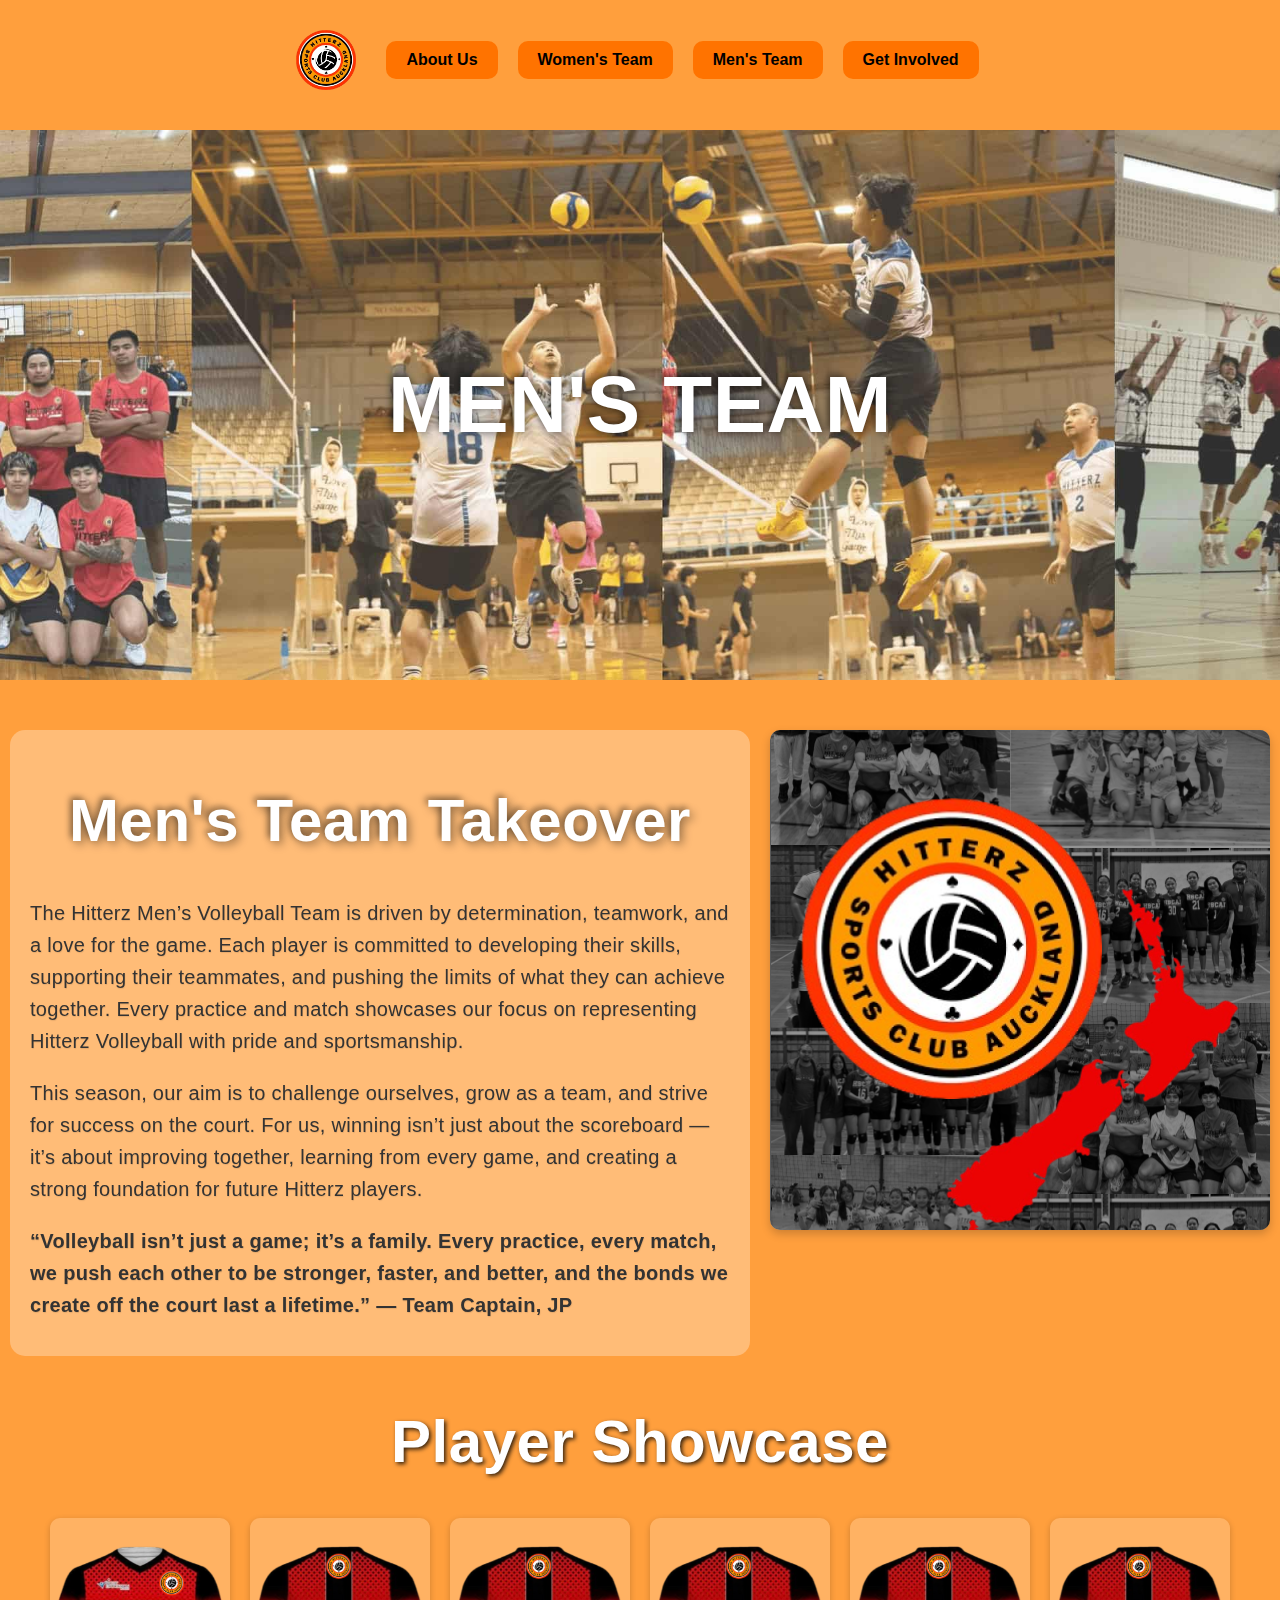
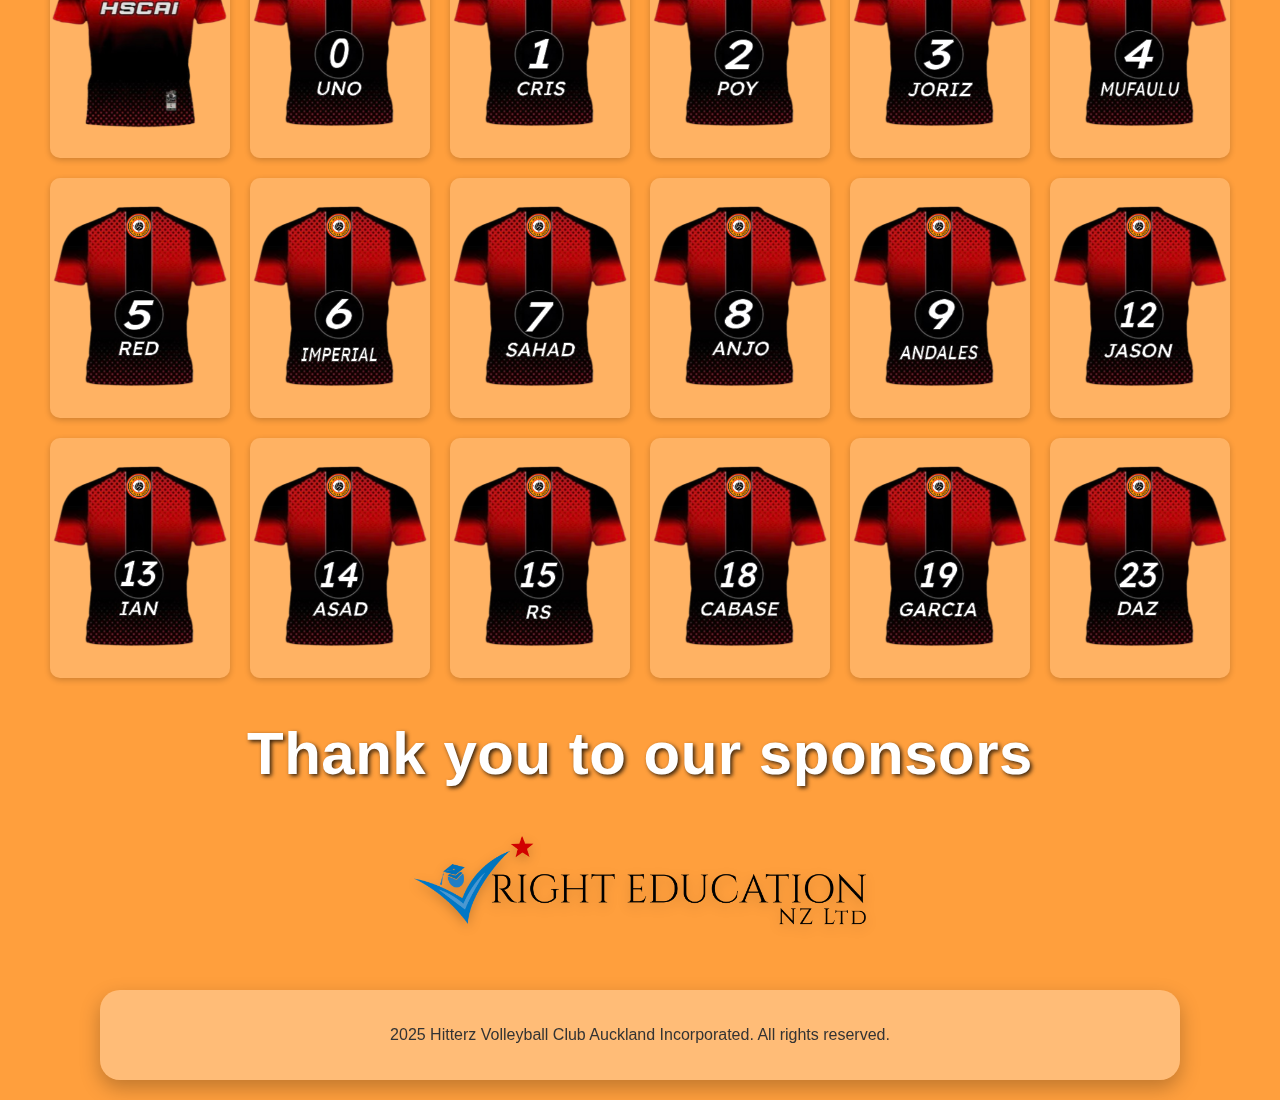
<file: mens-team.html>
<!-- MIKA LUMBERA VOLLEYBALL WEBSITE 2025 -->


<!DOCTYPE html>
<html lang="en">
<head>
  <meta charset="utf-8">
  <title>Men's Team - Hitterz Volleyball</title>
  <meta name="viewport" content="width=device-width, initial-scale=1, maximum-scale=1">
  <body class="men">


  <!--  LINK YOUR STYLESHEET -->
  <link rel="stylesheet" href="style.css">
</head>


<body>
<nav>
  <img src="images/logo.png" alt="Logo" class="logo">
  <a href="index.html">About Us</a>
  <a href="womens-team.html">Women's Team</a>
  <a href="mens-team.html">Men's Team</a>
  <a href="association-club-contacts.html">Get Involved</a>
</nav>


<h1 id="HitterzVolleyball">MEN'S TEAM</h1>


<div class="container-wrapper">
  <div class="container">
  <h1>Men's Team Takeover</h1>
<p>
The Hitterz Men’s Volleyball Team is driven by determination, teamwork, and a love for the game. Each player is committed to developing their skills, supporting their teammates, and pushing the limits of what they can achieve together. Every practice and match showcases our focus on representing Hitterz Volleyball with pride and sportsmanship.
</p>
<p>
This season, our aim is to challenge ourselves, grow as a team, and strive for success on the court. For us, winning isn’t just about the scoreboard — it’s about improving together, learning from every game, and creating a strong foundation for future Hitterz players.
</p>
<p><strong>“Volleyball isn’t just a game; it’s a family. Every practice, every match, we push each other to be stronger, faster, and better, and the bonds we create off the court last a lifetime.” — Team Captain, JP</strong></p>
  </div>


  <div class="container-2">
    <img src="images/logo3.png" alt="">
  </div>
</div>


<h1 class="sponsors-header">Player Showcase</h1>


<div class="flex-container">
  <div class="flex-item-left"><img src="images/template.png" alt="Image 1"></div>
  <div class="flex-item-left"><img src="images/0.png" alt="Image 2"></div>
  <div class="flex-item-left"><img src="images/1.png" alt="Image 3"></div>
  <div class="flex-item-left"><img src="images/2.png" alt="Image 4"></div>
  <div class="flex-item-left"><img src="images/3.png" alt="Image 5"></div>
  <div class="flex-item-left"><img src="images/4.png" alt="Image 6"></div>
  <div class="flex-item-left"><img src="images/5.png" alt="Image 7"></div>
  <div class="flex-item-left"><img src="images/6.png" alt="Image 8"></div>
  <div class="flex-item-left"><img src="images/7.png" alt="Image 9"></div>
  <div class="flex-item-left"><img src="images/8.png" alt="Image 10"></div>
  <div class="flex-item-left"><img src="images/9.png" alt="Image 11"></div>
  <div class="flex-item-left"><img src="images/12.png" alt="Image 12"></div>
  <div class="flex-item-left"><img src="images/13.png" alt="Image 13"></div>
  <div class="flex-item-left"><img src="images/14.png" alt="Image 14"></div>
  <div class="flex-item-left"><img src="images/15.png" alt="Image 15"></div>
  <div class="flex-item-left"><img src="images/18.png" alt="Image 16"></div>
  <div class="flex-item-left"><img src="images/19.png" alt="Image 17"></div>
  <div class="flex-item-left"><img src="images/23.png" alt="Image 18"></div>
</div>


<h1 class="sponsors-header">Thank you to our sponsors</h1>


<div class="sponsor-logos">
  <img src="images/right education.png" alt="">
</div>


<footer>
  <p>2025 Hitterz Volleyball Club Auckland Incorporated. All rights reserved.</p>
</footer>


</body>
</html>
</file>
<file: style.css>
/*MIKA LUMBERA STYLE SHEET FOR VOLLEYBALL WEBSITE 2025*/

/* BASE STYLES */
body {
  font-family: 'Roboto', sans-serif;
  background-color: #ff9f3d;
  margin: 0px;
  padding: 0px;
}

/* NAVIGATION */
nav {
  text-align: center;
  margin: 30px 0px;
  display: flex;              /* make nav a flex container */
  flex-wrap: wrap;            /* allow links to wrap to next line */
  justify-content: center;    /* center items horizontally */
  align-items: center;        /* center items vertically */
  gap: 10px;                  /* spacing between links */
}

nav .logo {
  height: 60px;
  vertical-align: middle;
  margin-right: 15px;
  flex-shrink: 0; /* prevent logo from shrinking */
}

nav a {
  background-color: #ff7300;
  padding: 10px 20px;
  margin: 5px;           /* add spacing so wrap looks neat */
  text-decoration: none;
  font-weight: bold;
  color: #000000;
  border-radius: 10px; /* rounded corners */
  flex-shrink: 0;       /* prevent links from shrinking too much */
}

/* MAIN HEADER (All pages) */
#HitterzVolleyball {
  background-size: cover;
  background-position: center;
  background-repeat: no-repeat;
  height: 550px;
  display: flex;
  align-items: center;
  justify-content: center;
  font-size: 80px;
  font-weight: 900;
  color: #ffffff;
  text-shadow: 3px 3px 10px rgba(0, 0, 0, 0.4), -3px -3px 6px rgba(0,0,0,0.4);
  font-family: 'Segoe UI', Tahoma, Geneva, Verdana, sans-serif;
  text-align: center;
}

/* CSS for page-specific headers */
body.home #HitterzVolleyball {
  background-image: url('images/Header\ \(1\).jpg');
}

body.women #HitterzVolleyball {
  background-image: url('images/womens\ header.jpg');
}

body.men #HitterzVolleyball {
  background-image: url("images/men\'s\ team\ header.jpg");
}

body.contact #HitterzVolleyball {
  background-image: url('images/club\ contacts\ page.jpg');
}

/* HEADERS & TEXT */
.header-custom {
  text-align: center;
  color: #ffffff;
  font-family: 'Roboto', sans-serif;
  font-weight: 900;
  font-size: 48px;
  margin: 40px 0px;
  text-shadow: 2px 2px 4px rgba(0, 0, 0, 0.8);
}

.subheading {
  text-align: center;
  color: #ffffff;
  font-family: 'Roboto', sans-serif;
  font-weight: 500;
  font-size: 24px;
  margin-top: -10px;
  text-shadow: 2px 2px 4px rgba(0,0,0,0.7);
}

/* CONTAINERS */
.container-wrapper {
  display: flex;
  gap: 20px;
  margin-bottom: 20px;
  padding: 10px;
}

/* Container Font Styling */
.container {
  flex: 1;
  padding: 15px 20px;
  background-color: #ffffff4d;
  backdrop-filter: blur(5px);
  border-radius: 15px;
  font-family: 'Roboto', sans-serif; /* changed to Roboto */
  font-size: 20px; /* bigger text */
  line-height: 32px; /* adjust line-height to match */
  color: #333;
  font-weight: 500; /* slightly bolder for style */
  letter-spacing: 0.3px; /* subtle spacing */
  text-shadow: 0.5px 0.5px 1px rgba(0,0,0,0.1); /* soft shadow for depth */
}

h1 {
  font-family: 'Roboto', sans-serif;
  font-size: 60px;
  font-weight: 900;
  color: #ffffff;
  text-align: center;
  text-shadow: 3px 3px 10px rgba(0,0,0,0.4), -3px -3px 6px rgba(0,0,0,0.4);
  margin: 40px 0px;
  letter-spacing: 0.5px;

  word-wrap: break-word; /* break long words to next line */
  overflow-wrap: break-word; /* ensures words wrap properly */
  line-height: 1.2; /* adds spacing between lines */
}


.container-2 {
  width: 500px; /* fixed width */
  height: 500px; /* fixed height */
  display: flex;
  justify-content: center;
  align-items: center;
  padding: 0;
  background-color: rgba(255,255,255,0.3);
  backdrop-filter: blur(5px);
  box-shadow: 0px 4px 10px rgba(0, 0, 0, 0.2);
  border-radius: 10px;
  flex-shrink: 0;
  flex-grow: 0;
}

.container-2 img {
  width: 500px; /* fixed image size */
  height: 500px; /* stays consistent */
  object-fit: cover; /* crop instead of stretch */
  display: block;
  border-radius: 10px;
}


/* Table container styling */
#Table, #contactTable {
  width: 90%; /* responsive width */
  max-width: 1024px;
  margin: 20px auto;
  border-collapse: collapse;
  padding: 10px;
  text-align: center;
  font-size: 18px;
  border: 1px solid #ff5b32;
  background-color: #ffa500; /* table background orange */
  box-shadow: 0px 4px 10px rgba(0,0,0,0.1);
  border-radius: 10px;
  overflow: hidden;
}

/* Table header cells */
#Table th, #contactTable th {
  background-color: #ff5b32; /* white headers */
  color: #333;
  padding: 12px;
  font-weight: bold;
  font-size: 20px;
  border-bottom: 1px solid #ddd;
}

/* Table body cells */
#Table td, #contactTable td {
  background-color: #ffffff; /* white rows */
  color: #333;
  padding: 12px;
  border-bottom: 1px solid #ddd;
}


/* Only Gmail/email link hover effect */
#contactTable td a {
  color: #333;
  text-decoration: none;
}

#contactTable td a:hover {
  text-decoration: underline;
}

/* POSTERS */
.poster-grid {
  display: flex;
  flex-wrap: wrap;
  justify-content: center;
  gap: 20px;
  margin: 20px auto 60px auto;
  max-width: 7680px;
}

.poster {
  flex: 0 1 450px;
  box-sizing: border-box;
}

.poster img {
  width: 100%;
  height: auto;
  border-radius: 10px;
  box-shadow: 0px 6px 15px rgba(0,0,0,0.6);
  transition: transform 0.3s;
  display: block;
}

/* BUTTONS */
.button-container {
  display: flex;
  justify-content: center;
  gap: 20px;
  margin: 30px 0px;
  flex-wrap: wrap;
}

.myButton {
  background: linear-gradient(to bottom, #ff7300 5%, #ff7300 100%);
  border-radius: 10px;
  border: 1px solid #fff;
  cursor: pointer;
  color: #fff;
  font-size: 28px;
  font-weight: bold;
  padding: 32px 76px;
  text-decoration: none;
  display: inline-block;
  text-shadow: 0px -1px 50px #ffffff;
}

.myButton:hover {
  background: linear-gradient(to bottom, #ff2600 5%, #ff2600 100%);
}

/* SPONSORS */
h2, .sponsors-header {
  text-align: center;
  color: #ffffff;
  font-family: 'Segoe UI', Tahoma, Geneva, Verdana, sans-serif;
  text-shadow: 2px 2px 4px rgba(0, 0, 0, 0.8);
  font-weight: 900;
  margin: 40px 0px;
}

.sponsors-header { font-size: 60px; }
h2 { font-size: 50px; }

.sponsor-logos {
  display: flex;
  flex-wrap: wrap;
  justify-content: center;
  gap: 30px;
  margin: 20px auto 60px auto;
  max-width: 1000px;
}

.sponsor-logos img {
  height: 100px;
  width: auto;
  object-fit: contain;
  display: block;
  filter: drop-shadow(0px 4px 6px rgba(0,0,0,0.2));
  transition: transform 0.3s;
}

.sponsor-logos img:hover {
  transform: scale(1.1);
}

/* FLEX IMAGES - PLAYER SHOWCASE */
.flex-container {
  display: flex;
  flex-wrap: wrap;        /* allow items to go to next row */
  justify-content: center; /* center all items */
  gap: 20px;              /* spacing between images */
}

.flex-item-left {
  width: 180px;           /* fixed width */
  height: 240px;          /* fixed height */
  flex: 0 0 auto;         /* don't grow or shrink */
  display: flex;           /* center image inside container */
  justify-content: center;
  align-items: center;
  background-color: #ffffff33; /* optional subtle background */
  border-radius: 10px;
  box-shadow: 0 2px 6px rgba(0,0,0,0.2);
}

.flex-item-left img {
  width: auto;            /* image keeps natural aspect ratio */
  height: 90%;            /* fit inside container without stretching */
  object-fit: contain;    /* don't crop or distort */
  border-radius: 5px;
}

/* FOOTER */
footer {
  text-align: center;
  padding: 20px 40px;
  margin: 40px auto 20px auto;
  background-color: rgba(255, 255, 255, 0.3);
  backdrop-filter: blur(10px);
  border-radius: 20px;
  box-shadow: 0px 8px 20px rgba(0,0,0,0.25);
  font-family: 'Roboto', sans-serif;
  font-size: 16px;
  color: #333;
  max-width: 1000px;
}

/* --- Responsive fix: stack containers vertically on smaller screens --- */
@media (max-width: 1000px) {
  .container-wrapper {
    flex-direction: column;
    align-items: center;
  }

  .container {
    width: 90%;
    max-width: 700px;
  }

  .container-2 {
    width: 90%;
    max-width: 400px;
    margin-bottom: 20px;
  }
}
@media (max-width: 900px) {
  .poster {
    flex: 0 1 45%; /* 2 posters per row on medium screens */
  }
}

@media (max-width: 500px) {
  .poster {
    flex: 0 1 100%; /* 1 poster per row on phones */
  }
}
/* Responsive font size for smaller screens */
@media (max-width: 900px) {
  h1 {
    font-size: 45px; /* smaller on tablets */
  }
}

@media (max-width: 500px) {
  h1 {
    font-size: 30px; /* smaller on phones */
    padding: 0 10px; /* adds space so text doesn’t touch edges */
  }
}
/* Optional: adjust font size for smaller screens */
@media (max-width: 600px) {
  nav a {
    padding: 8px 15px;
    font-size: 14px;
  }
}
@media (max-width: 600px) {
  #Table, #contactTable {
    font-size: 16px;
  }

  #Table th, #contactTable th,
  #Table td, #contactTable td {
    padding: 8px;
  }
}
@media (max-width: 900px) {
  .flex-item-left {
    width: 140px;
    height: 200px;
  }
}
@media (max-width: 600px) {
  .flex-item-left {
    width: 100px;
    height: 150px;
  }
}
</file>
